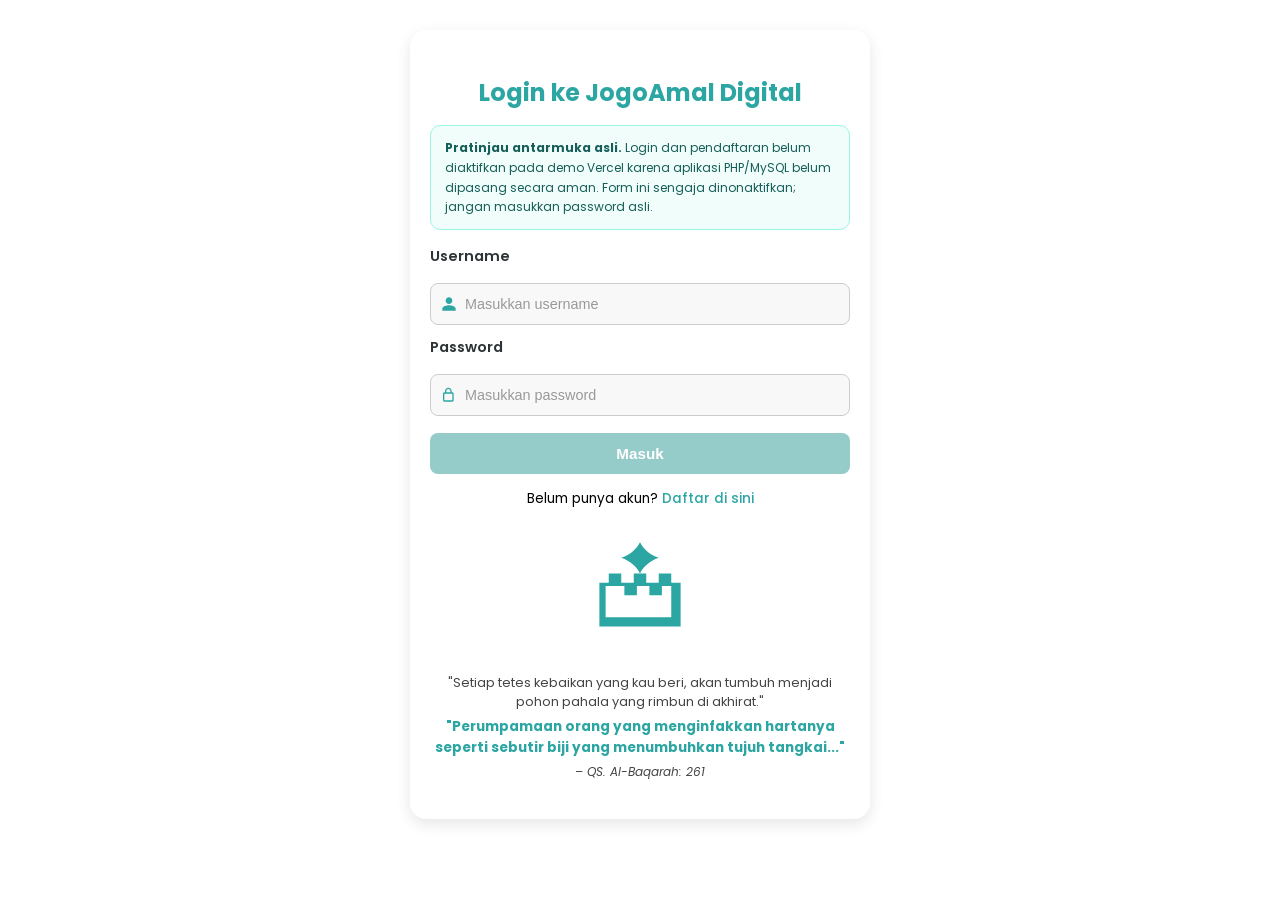
<file: portfolio-demo/login.html>
<!DOCTYPE html>
<html lang="id">
<head>
    <meta charset="UTF-8">
    <meta name="viewport" content="width=device-width, initial-scale=1.0">
    <title>Login - JogoAmal</title>
    <link href="https://fonts.googleapis.com/css2?family=Poppins:wght@400;600&display=swap" rel="stylesheet">
    <style>
        body {
            font-family: 'Poppins', sans-serif;
            margin: 0;
            padding: 0;
            background: linear-gradient(to bottom right, #e8f5e9, #ffffff);
            background-image: url('https://www.transparenttextures.com/patterns/arabesque.png');
            background-repeat: repeat;
            font-size: 14px;
        }

        .container {
            width: 90%;
            max-width: 420px;
            min-width: 325px;
            margin: 30px auto;
            background: white;
            padding: 25px 20px;
            box-shadow: 0 5px 15px rgba(0, 0, 0, 0.1);
            border-radius: 16px;
            position: relative;
            z-index: 10;
        }

        h2 {
            color: #2ca6a3;
            text-align: center;
            margin-bottom: 15px;
            font-size: 1.5rem;
        }

        form {
            display: grid;
            gap: 12px;
        }

        label {
            font-weight: 600;
            color: #2d3436;
            margin-bottom: 4px;
            display: block;
            font-size: 0.9rem;
        }

        .input-group {
            display: flex;
            align-items: center;
            background: #f8f8f8;
            border: 1px solid #ccc;
            border-radius: 8px;
            padding: 0 10px;
        }

        .input-group svg {
            width: 16px;
            height: 16px;
            margin-right: 8px;
            flex-shrink: 0;
            fill: #2ca6a3;
        }

        .input-group input {
            border: none;
            outline: none;
            padding: 12px 0;
            font-size: 0.9rem;
            background: transparent;
            flex-grow: 1;
        }

        button {
            background: #2ca6a3;
            color: white;
            font-weight: bold;
            border: none;
            padding: 12px;
            font-size: 0.95rem;
            border-radius: 8px;
            transition: background 0.3s ease-in-out;
            cursor: pointer;
            margin-top: 5px;
        }

        button:hover {
            background: #248583;
        }

        .register-link {
            text-align: center;
            margin-top: 15px;
            font-size: 0.85rem;
        }

        .register-link a {
            color: #2ca6a3;
            text-decoration: none;
            font-weight: 500;
        }

        .register-link a:hover {
            text-decoration: underline;
        }

        .donation-section {
            margin-top: 30px;
            text-align: center;
            color: #555;
        }

        .donation-section svg {
            width: 100px;
            height: auto;
            margin-bottom: 15px;
        }

        .donation-text {
            font-size: 0.8rem;
            color: #444;
            line-height: 1.5;
            padding: 0 5px;
        }

        .donation-text strong {
            display: block;
            margin-top: 6px;
            color: #2ca6a3;
            font-size: 0.85rem;
        }

        .donation-text em {
            font-size: 0.75rem;
            display: block;
            margin-top: 5px;
        }

        .ornament {
            position: absolute;
            top: 0;
            left: 0;
            width: 100%;
            height: 100%;
            background-image: url('https://www.transparenttextures.com/patterns/asfalt-dark.png');
            opacity: 0.05;
            z-index: 1;
            border-radius: 16px;
            pointer-events: none;
        }

        @media (max-width: 420px) {
            .container {
                margin: 20px auto;
                padding: 20px 15px;
            }
            
            h2 {
                font-size: 1.3rem;
            }
            
            .input-group input {
                padding: 10px 0;
            }
            
            .donation-section svg {
                width: 80px;
            }
        }
    button:disabled{opacity:.55;cursor:not-allowed;filter:grayscale(.2)}input:disabled{opacity:.72;cursor:not-allowed}</style>
</head>
<body>
    <div class="container">
        <div class="ornament"></div>
        <h2>Login ke JogoAmal Digital</h2>
        <div role="status" style="background:#f0fdfa;color:#155e59;border:1px solid #99f6e4;border-radius:10px;padding:12px 14px;margin:0 0 16px;font-size:12px;line-height:1.65"><strong>Pratinjau antarmuka asli.</strong> Login dan pendaftaran belum diaktifkan pada demo Vercel karena aplikasi PHP/MySQL belum dipasang secara aman. Form ini sengaja dinonaktifkan; jangan masukkan password asli.</div><form class="original-auth-form" action="#" method="GET" onsubmit="return false">
            <label for="username">Username</label>
            <div class="input-group">
                <svg xmlns="http://www.w3.org/2000/svg" viewBox="0 0 24 24">
                    <path d="M12 12c2.7 0 5-2.3 5-5s-2.3-5-5-5-5 2.3-5 5 2.3 5 5 5zm0 2c-3.3 0-10 1.7-10 5v3h20v-3c0-3.3-6.7-5-10-5z"/>
                </svg>
                <input type="text" id="username" name="username" placeholder="Masukkan username" required disabled autocomplete="off">
            </div>

            <label for="password">Password</label>
            <div class="input-group">
                <svg xmlns="http://www.w3.org/2000/svg" viewBox="0 0 24 24">
                    <path d="M17 8h-1V6c0-2.8-2.2-5-5-5S6 3.2 6 6v2H5c-1.1 0-2 .9-2 2v10c0 
                    1.1.9 2 2 2h12c1.1 0 2-.9 
                    2-2V10c0-1.1-.9-2-2-2zM8 6c0-1.7 1.3-3 
                    3-3s3 1.3 3 3v2H8V6zm9 14H5V10h12v10z"/>
                </svg>
                <input type="password" id="password" name="password" placeholder="Masukkan password" required disabled autocomplete="off">
            </div>

            <button type="submit" disabled aria-disabled="true" title="Autentikasi belum tersedia dalam demo statis">Masuk</button>
        </form>

        <div class="register-link">
            <p>Belum punya akun? <a href="/signup.html">Daftar di sini</a></p>
        </div>

        <div class="donation-section">
            <svg viewBox="0 0 64 64" fill="#2ca6a3" xmlns="http://www.w3.org/2000/svg">
                <path d="M32 2C30 6 26 10 20 12c6 2 10 6 12 10 2-4 6-8 12-10-6-2-10-6-12-10zM12 22v6H6v28h52V28h-6v-6h-8v6h-8v-6h-8v6h-8v-6h-8zm2 8h8v6h8v-6h8v6h8v-6h6v20H10V30h4z"/>
            </svg>
            <p class="donation-text">
                "Setiap tetes kebaikan yang kau beri, akan tumbuh menjadi pohon pahala yang rimbun di akhirat."
                <strong>"Perumpamaan orang yang menginfakkan hartanya seperti sebutir biji yang menumbuhkan tujuh tangkai..."</strong>
                <em>– QS. Al-Baqarah: 261</em>
            </p>
        </div>
    </div>
</body>
</html>
</file>
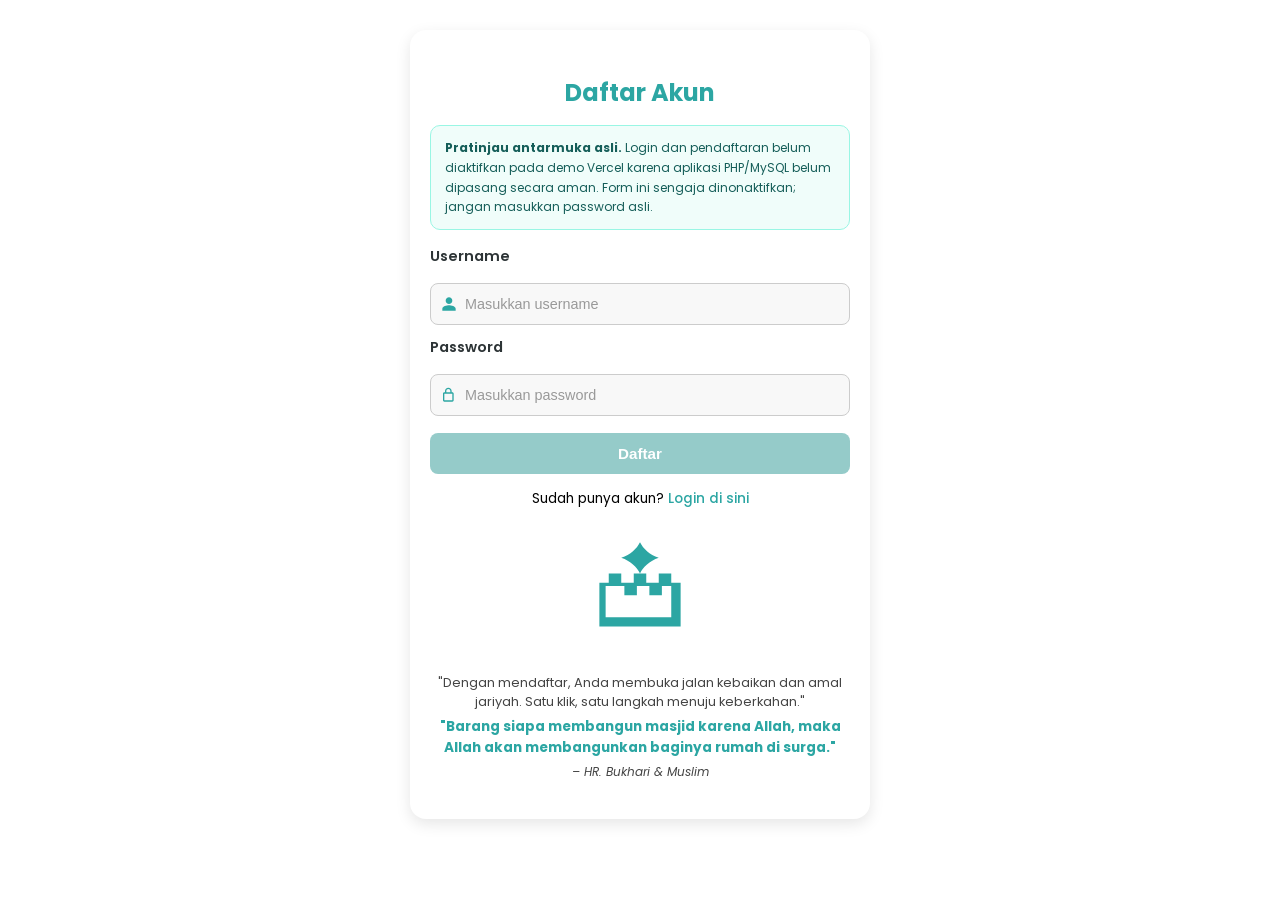
<file: portfolio-demo/signup.html>
<!DOCTYPE html>
<html lang="id">
<head>
    <meta charset="UTF-8">
    <meta name="viewport" content="width=device-width, initial-scale=1.0">
    <title>Signup - Baitul Maal</title>
    <link href="https://fonts.googleapis.com/css2?family=Poppins:wght@400;600&display=swap" rel="stylesheet">
    <style>
    body {
        font-family: 'Poppins', sans-serif;
        margin: 0;
        padding: 0;
        background: linear-gradient(to bottom right, #e8f5e9, #ffffff);
        background-image: url('https://www.transparenttextures.com/patterns/arabesque.png');
        background-repeat: repeat;
        font-size: 14px;
    }

    .container {
        width: 90%;
        max-width: 420px;
        min-width: 325px;
        margin: 30px auto;
        background: white;
        padding: 25px 20px;
        border-radius: 16px;
        box-shadow: 0 5px 15px rgba(0, 0, 0, 0.1);
        position: relative;
        z-index: 10;
    }

    h2 {
        text-align: center;
        color: #2ca6a3;
        margin-bottom: 15px;
        font-size: 1.5rem;
    }

    form {
        display: grid;
        gap: 12px;
    }

    label {
        font-weight: 600;
        color: #2d3436;
        margin-bottom: 4px;
        display: block;
        font-size: 0.9rem;
    }

    .input-group {
    display: flex;
    align-items: center;
    background: #f8f8f8;
    border: 1px solid #ccc;
    border-radius: 8px;
    padding: 0 10px;
    position: relative;
}

.input-group svg {
    width: 16px;
    height: 16px;
    margin-right: 8px;
    flex-shrink: 0;
    fill: #2ca6a3;
}

.input-group input {
    border: none;
    outline: none;
    padding: 12px 0;
    font-size: 0.9rem;
    background: transparent;
    flex-grow: 1;
}

    button {
        background: #2ca6a3;
        color: white;
        font-weight: bold;
        border: none;
        padding: 12px;
        font-size: 0.95rem;
        border-radius: 8px;
        transition: background 0.3s ease-in-out;
        cursor: pointer;
        margin-top: 5px;
    }

    button:hover {
        background: #248583;
    }

    .login-link {
        text-align: center;
        margin-top: 15px;
        font-size: 0.85rem;
    }

    .login-link a {
        color: #2ca6a3;
        text-decoration: none;
        font-weight: 500;
    }

    .login-link a:hover {
        text-decoration: underline;
    }

    .donation-section {
        margin-top: 30px;
        text-align: center;
        color: #555;
    }

    .donation-section svg {
        width: 100px;
        height: auto;
        margin-bottom: 15px;
    }

    .donation-text {
        padding: 0 5px;
        font-size: 0.8rem;
        color: #444;
        line-height: 1.5;
    }

    .donation-text strong {
        display: block;
        margin-top: 6px;
        color: #2ca6a3;
        font-size: 0.85rem;
    }

    .donation-text em {
        font-size: 0.75rem;
        display: block;
        margin-top: 5px;
    }

    .ornament {
        position: absolute;
        top: 0;
        left: 0;
        width: 100%;
        height: 100%;
        background-image: url('https://www.transparenttextures.com/patterns/asfalt-dark.png');
        opacity: 0.05;
        border-radius: 16px;
        pointer-events: none;
        z-index: 1;
    }

    @media (max-width: 420px) {
        .container {
            margin: 20px auto;
            padding: 20px 15px;
        }
        
        h2 {
            font-size: 1.3rem;
        }
        
        .input-group svg {
            top: 32px;
            left: 10px;
        }
        
        .input-group input {
            padding: 10px 0px;
        }
        
        .donation-section svg {
            width: 80px;
        }
    }
button:disabled{opacity:.55;cursor:not-allowed;filter:grayscale(.2)}input:disabled{opacity:.72;cursor:not-allowed}</style>
</head>
<body>
    <div class="container">
        <div class="ornament"></div>
        <h2>Daftar Akun</h2>
        <div role="status" style="background:#f0fdfa;color:#155e59;border:1px solid #99f6e4;border-radius:10px;padding:12px 14px;margin:0 0 16px;font-size:12px;line-height:1.65"><strong>Pratinjau antarmuka asli.</strong> Login dan pendaftaran belum diaktifkan pada demo Vercel karena aplikasi PHP/MySQL belum dipasang secara aman. Form ini sengaja dinonaktifkan; jangan masukkan password asli.</div><form class="original-auth-form" action="#" method="GET" onsubmit="return false">
    <label for="username">Username</label>
    <div class="input-group">
        <svg xmlns="http://www.w3.org/2000/svg" viewBox="0 0 24 24">
            <path d="M12 12c2.7 0 5-2.3 5-5s-2.3-5-5-5-5 2.3-5 5 2.3 5 5 5zm0 2c-3.3 0-10 1.7-10 5v3h20v-3c0-3.3-6.7-5-10-5z"/>
        </svg>
        <input type="text" id="username" name="username" placeholder="Masukkan username" required disabled autocomplete="off">
    </div>

    <label for="password">Password</label>
    <div class="input-group">
        <svg xmlns="http://www.w3.org/2000/svg" viewBox="0 0 24 24">
            <path d="M17 8h-1V6c0-2.8-2.2-5-5-5S6 3.2 6 6v2H5c-1.1 0-2 .9-2 2v10c0 
            1.1.9 2 2 2h12c1.1 0 2-.9 
            2-2V10c0-1.1-.9-2-2-2zM8 6c0-1.7 1.3-3 
            3-3s3 1.3 3 3v2H8V6zm9 14H5V10h12v10z"/>
        </svg>
        <input type="password" id="password" name="password" placeholder="Masukkan password" required disabled autocomplete="off">
    </div>

    <button type="submit" disabled aria-disabled="true" title="Autentikasi belum tersedia dalam demo statis">Daftar</button>
</form>

        <div class="login-link">
            <p>Sudah punya akun? <a href="/login.html">Login di sini</a></p>
        </div>

        <div class="donation-section">
            <svg viewBox="0 0 64 64" fill="#2ca6a3" xmlns="http://www.w3.org/2000/svg">
                <path d="M32 2C30 6 26 10 20 12c6 2 10 6 12 10 2-4 6-8 12-10-6-2-10-6-12-10zM12 22v6H6v28h52V28h-6v-6h-8v6h-8v-6h-8v6h-8v-6h-8zm2 8h8v6h8v-6h8v6h8v-6h6v20H10V30h4z"/>
            </svg>
            <p class="donation-text">
                "Dengan mendaftar, Anda membuka jalan kebaikan dan amal jariyah. Satu klik, satu langkah menuju keberkahan."
                <strong>"Barang siapa membangun masjid karena Allah, maka Allah akan membangunkan baginya rumah di surga."</strong>
                <em>– HR. Bukhari & Muslim</em>
            </p>
        </div>
    </div>
</body>
</html>
</file>
